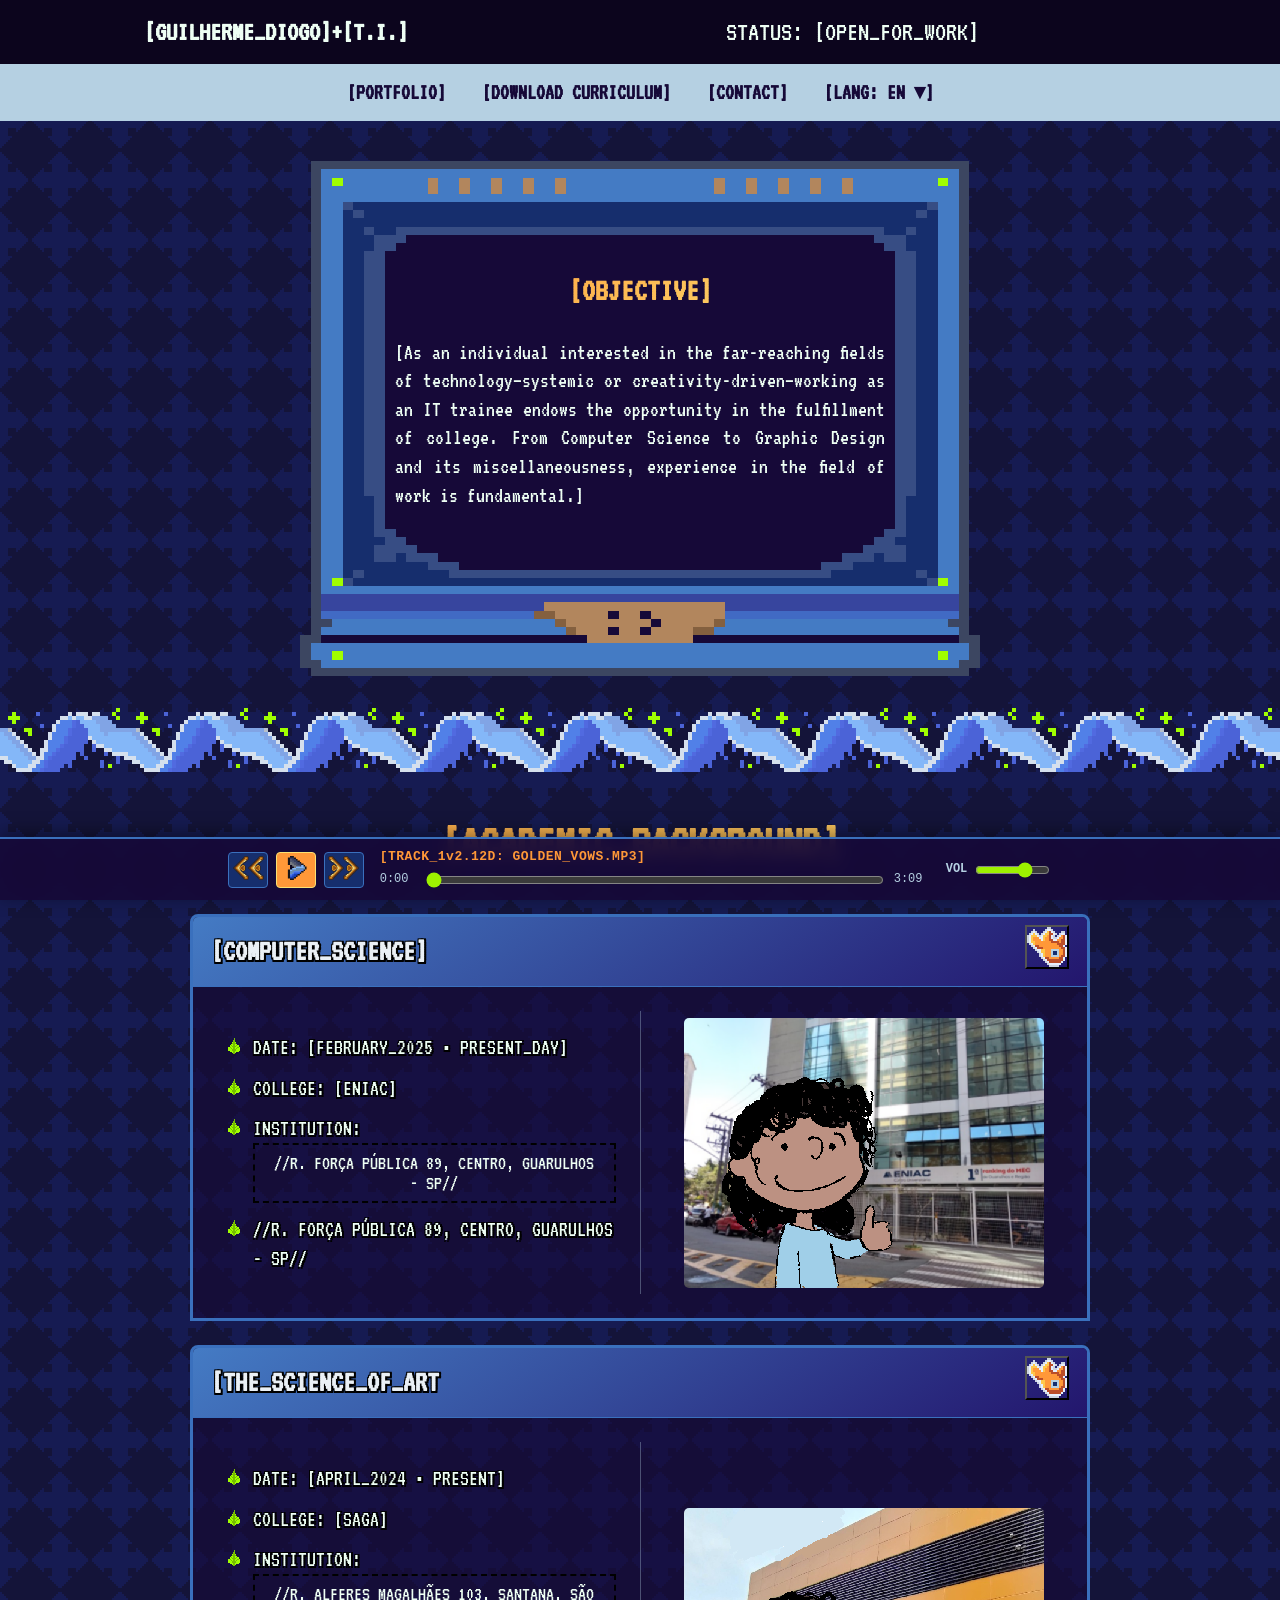
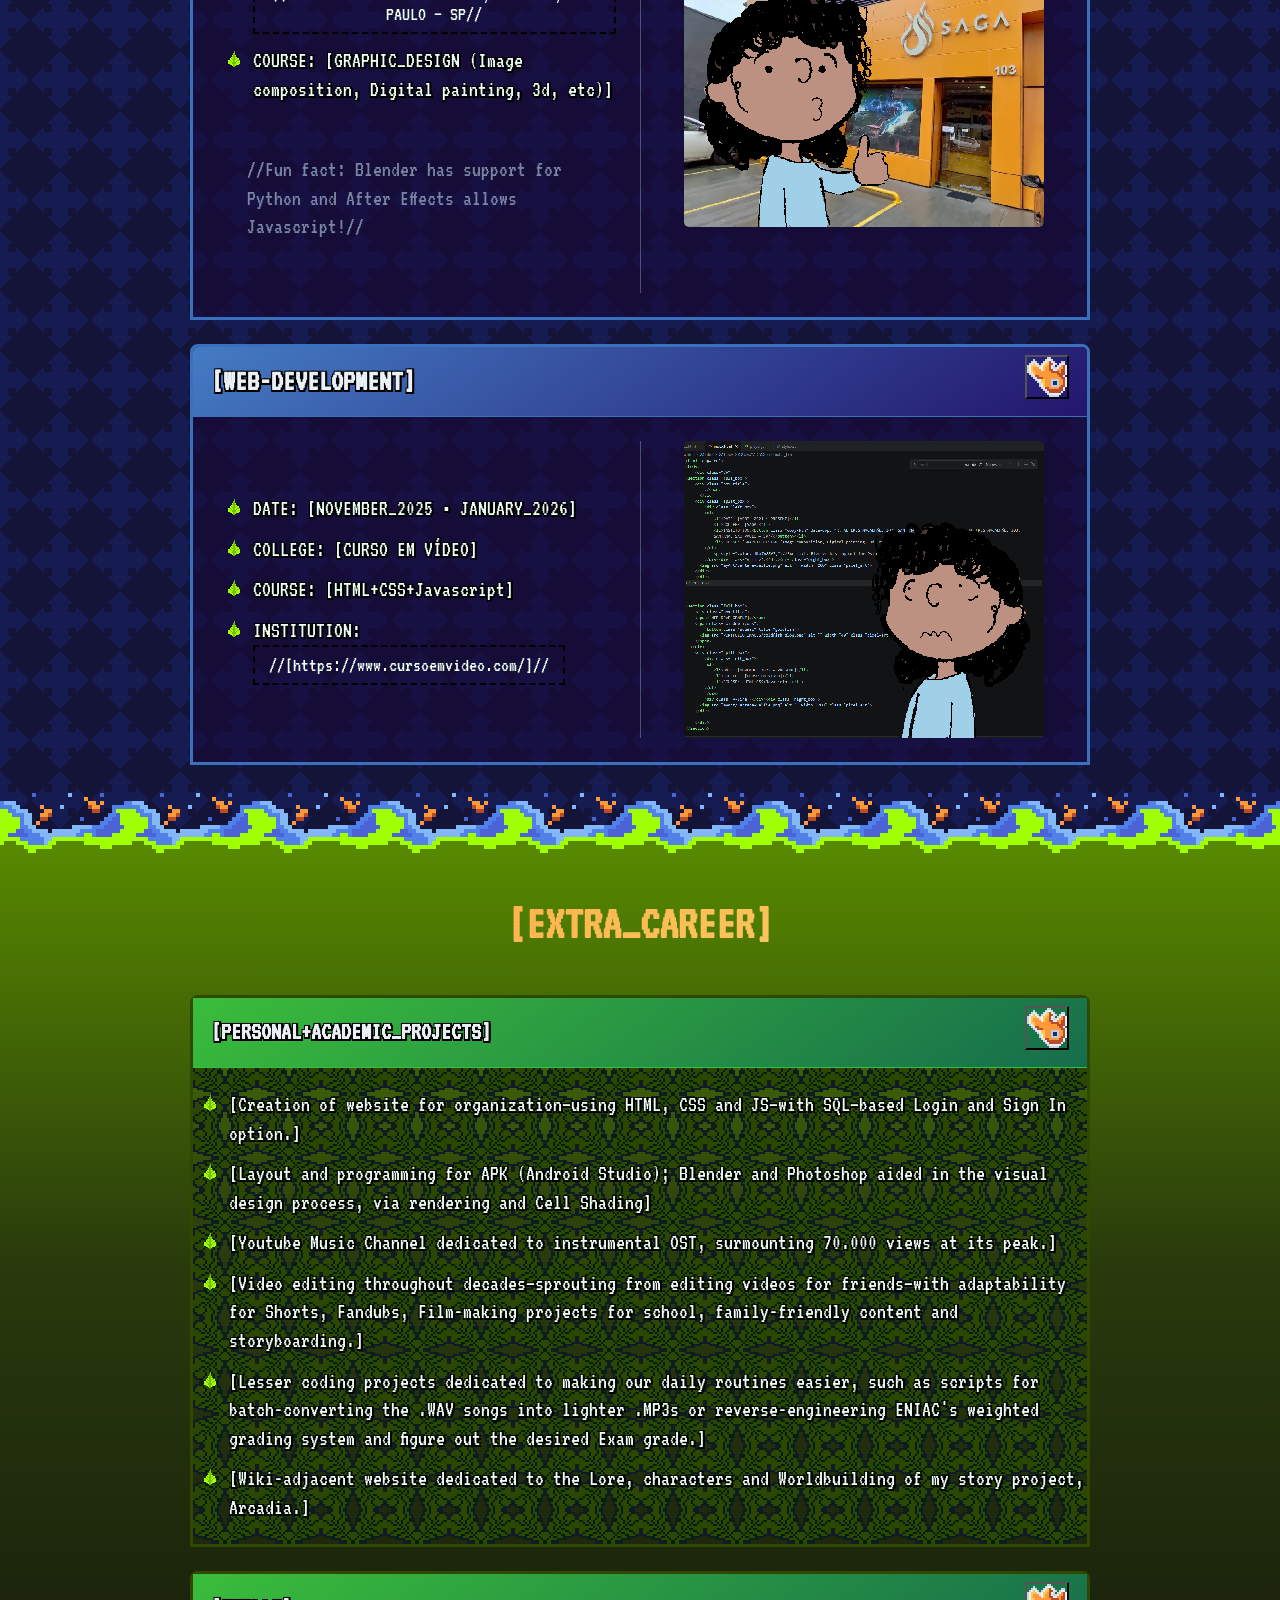
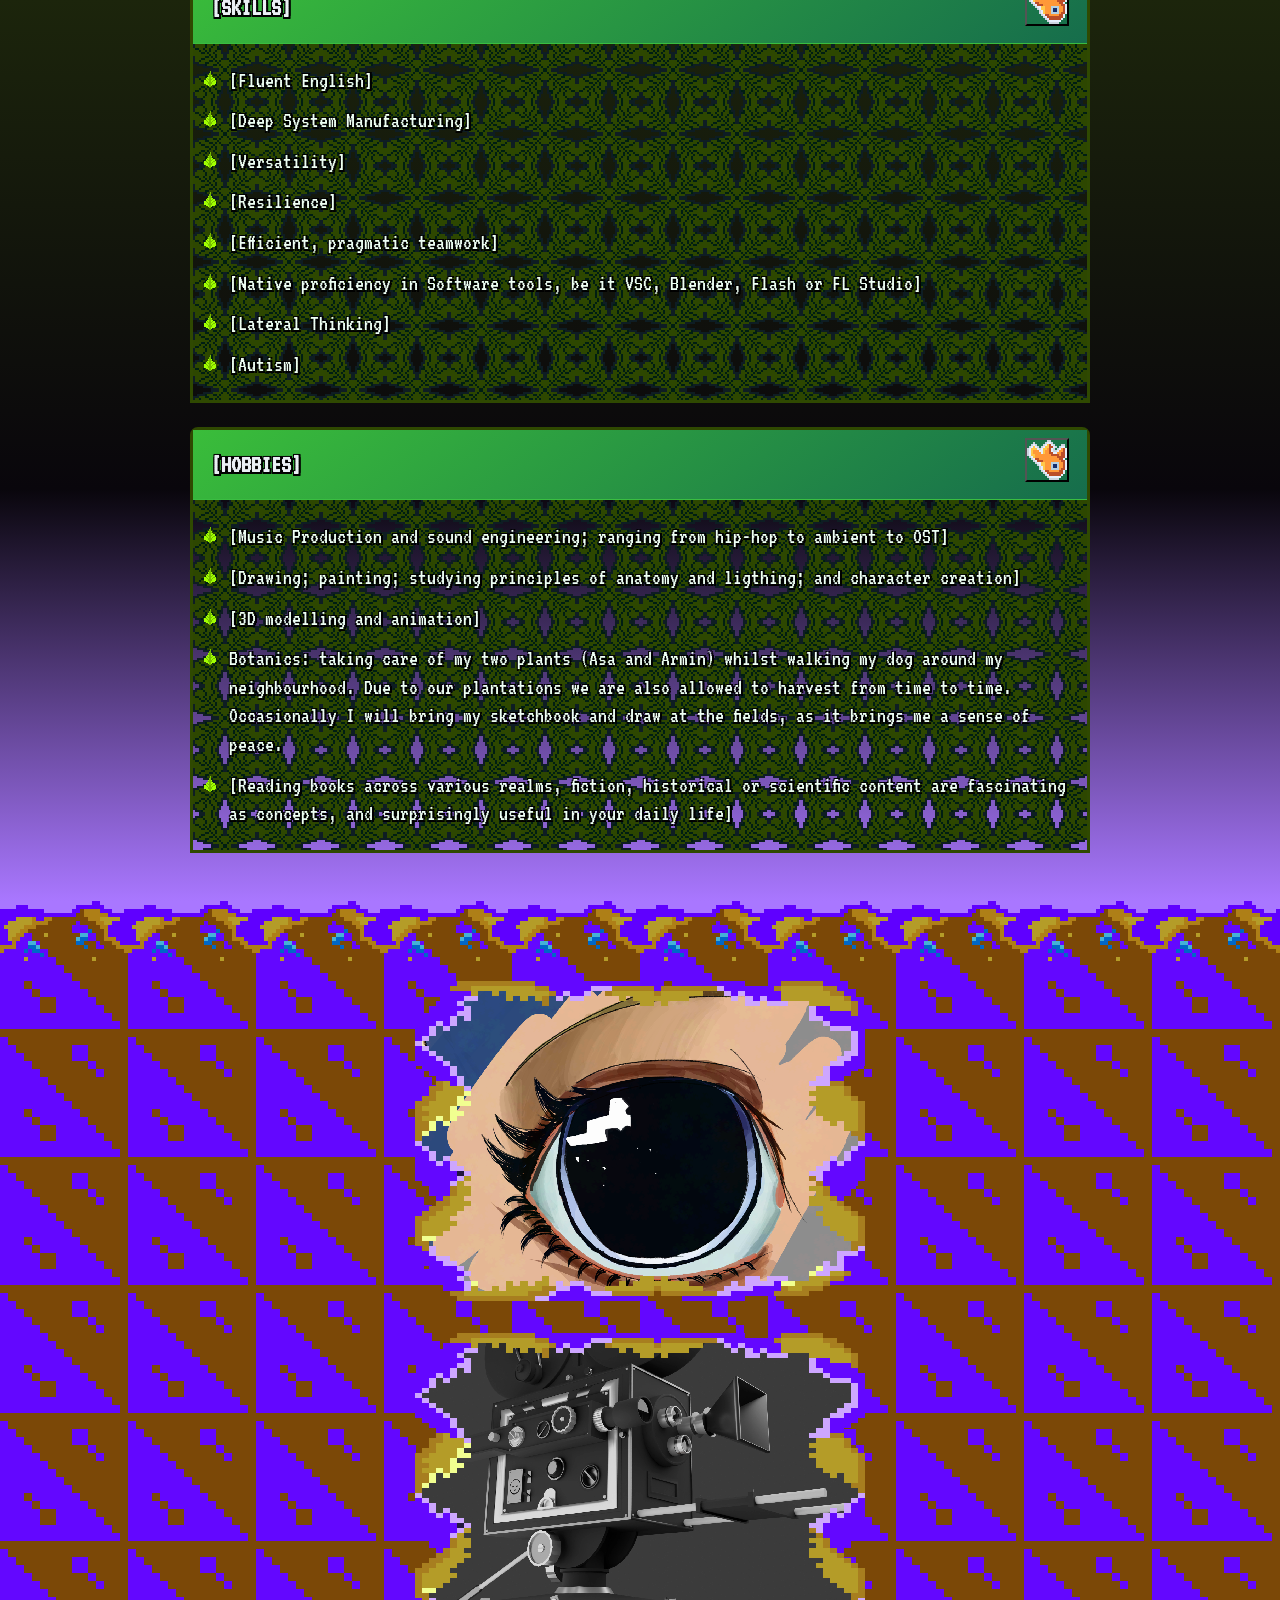
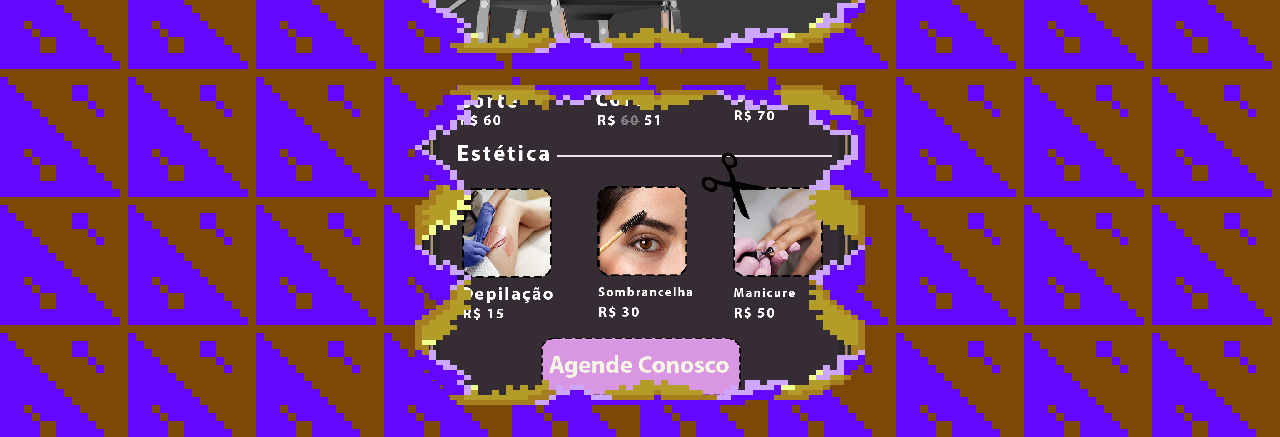
<file: index.html>
<!DOCTYPE html>
<html lang="en">
<head>
    <meta name="viewport" content="width=device-width, initial-scale=1.0">
<meta name="description" content="IT portfolio: projects, music, pixel art, and 3D work.">
    <title>Curriculum</title>
    <link rel="stylesheet" href="style.css">
    <link rel="preconnect" href="https://fonts.googleapis.com">
<link rel="preconnect" href="https://fonts.gstatic.com" crossorigin>
<link href="https://fonts.googleapis.com/css2?family=VT323&display=swap" rel="stylesheet">
</head>
<body>
    <header class="header">
  <div class="topbar">
    <a href="#Index">[GUILHERME_DIOGO]+[T.I.]</a>
    <div class="STATUS" data-lang="status">STATUS: [OPEN_FOR_WORK]</div>
  </div>
  <nav class="navbar"> 
    <a href="#Portfolio" data-lang="navbar_Portfolio">Portfolio</a>
    <a href="Curriculo-TI.pdf" target="_blank" data-lang="navbar_Curriculum">Download Curriculum</a>
    <a href="Contact.html" data-lang="navbar_Contact">CONTACT</a>
    <details class="lang_dropdown" id="lang-dropdown">
  <summary id="lang-summary">[LANG]</summary>
  <div class="lang_menu">
    <button type="button" data-set-lang="en">ENGLISH (EN)</button>
    <button type="button" data-set-lang="pt">PORTUGUÊS (PT-BR)</button>
    <!-- add as many languages as you want! -->
  </div>
</details>
  </nav>
</header>
<div class="main" id="Index">
  <div class="pixel_pc">
    <h2 data-lang="objective_title">[OBJECTIVE]</h2>
    <p data-lang="objective_text">[As an individual interested in the far-reaching fields of technology—systemic or creativity-driven—working as an IT trainee endows the opportunity in the fulfillment of college. From Computer Science to Graphic Design and its miscellaneousness, experience in the field of work is fundamental.]</p>
  </div>
<hr>    


    <h2 class="TITLE" data-lang="academic_background">[ACADEMIC_BACKGROUND]</h2>
<section class="full_box">
  <!-- Window Title Bar -->
  <div class="box_title">
    <span data-lang="computer_science">[COMPUTER_SCIENCE]</span>
    <span class="window_icons">
        <button class="squeal" title="goldfish">
      <img src="PORTFOLIO_IMAGES/goldfish_glow.png" alt="" width="40" class="pixel-art"></button>
    </span>
  </div>
  <div class="split_box">
    <div class="left_box">
      <ul> 
        <li data-lang="cs_date">
          DATE: [FEBRUARY_2025 • PRESENT_DAY]</li>
        <li data-lang="cs_college">
          COLLEGE: [ENIAC]</li>
        <li>
          <span data-lang="inst">INSTITUTION:</span><button class="copy-btn" data-copy="R. Força Pública, 89, Guarulhos - SP">//R. FORÇA PÚBLICA 89, CENTRO, GUARULHOS - SP//</button></li>
        <li data-lang="cs_course">
          COURSE: [INFORMATION_TECHNOLOGY • THIRD_TRIMESTER]</li>
      </ul>
    </div><div class="v-line"></div><div class="right_box">
      <img src="myArt/Eniac-Selfie.png" alt="" class="pixel_art">
    </div>
  </div>
</section>





<section class="full_box">
    <div class="box_title">
        <span data-lang="the_science_of_art">[THE_SCIENCE_OF_ART]</span>
        <span class="window_icons" type="button">
          <button class="squeal"><img src="PORTFOLIO_IMAGES/goldfish_glow.png" alt="" class="pixel-art" width="40px"></button>
        </span>
      </div>
    <div class="split_box">
        <div class="left_box">
        <ul>
            <li data-lang="tsa_date">DATE: [APRIL_2024 • PRESENT]</li>
            <li data-lang="tsa_college">COLLEGE: [SAGA]</li>
            <li><span  data-lang="inst">INSTITUTION:</span><button class="copy-btn" data-copy="R. ALFERES MAGALHÃES 103, SANTANA, SÃO PAULO — SP">//R. ALFERES MAGALHÃES 103, SANTANA, SÃO PAULO — SP//</button></li>
            <li data-lang="tsa_course">COURSE: [GRAPHIC_DESIGN (Image composition, Digital painting, 3d, etc)]</li>
        </ul>
            <p style="color: #7A85A3;" data-lang="tsa_fun_fact">//Fun fact: Blender has support for Python and After Effects allows Javascript!//</p>
        </div><div class="v-line"></div><div class="right_box">
      <img src="myArt/Santana-Selfie.png" alt="" class="pixel_art">
    </div>
    </div>
</section>



<section class="full_box">
    <div class="box_title">
    <span data-lang="web_dev">[WEB-DEVELOPMENT]</span>
    <span class="window_icons">
        <button class="squeal" title="goldfish">
      <img src="PORTFOLIO_IMAGES/goldfish_glow.png" alt="" width="40" class="pixel-art"></button>
    </span>
  </div>
    <div class="split_box">
        <div class="left_box">
        <ul>
            <li data-lang="web_dev_date">DATE: [NOVEMBER_2025 • JANUARY_2026]</li>
            <li data-lang="web_dev_college">COLLEGE: [CURSO EM VÍDEO]</li>
            <li data-lang="web_dev_course">COURSE: [HTML+CSS+Javascript]</li>
            <li><span  data-lang="inst">INSTITUTION:</span> <button class="copy-btn" data-copy="[https://www.cursoemvideo.com/]">//[https://www.cursoemvideo.com/]//</button></li>
        </ul>
        </div>
        <div class="v-line"></div>
        <div class="right_box">
      <img src="myArt/curso-selfie.png" alt="" class="pixel_art">
    </div>
  </div>
  
</section>

  <hr class="hr_section2">   
  
<section class="green_gradient">

<h2 class="TITLE" data-lang="extra_career">[EXTRA_CAREER]</h2>
    <div class="full_box_green">
      <div class="box_title_green">
    <span class="h3_title" data-lang="personal+academic_projects">[PERSONAL+ACADEMIC_PROJECTS]</span>
    <span class="window_icons">
        <button class="squeal" title="goldfish">
      <img src="PORTFOLIO_IMAGES/goldfish_glow.png" alt="" width="40" class="pixel-art"></button>
    </span>
  </div>
      <ul>
          <li data-lang="LC_1">[Creation of website for organization—using HTML, CSS and JS—with SQL—based Login and Sign In option.] </li>
          <li data-lang="LC_2">[Layout and programming for APK (Android Studio); Blender and Photoshop aided in the visual design process, via rendering and Cell Shading]</li>
          <li data-lang="LC_3"><a href="https://www.youtube.com/@Tsinakantli" target="_blank" class="blank_link">[Youtube Music Channel dedicated to instrumental OST, surmounting 70.000 views at its peak.]</a></li>
          <li data-lang="LC_4">[Video editing throughout decades—sprouting from editing videos for friends—with adaptability for Shorts, Fandubs, Film-making projects for school, family-friendly content and storyboarding.]</li>
          <li data-lang="LC_5">[Lesser coding projects dedicated to making our daily routines easier, such as scripts for batch-converting the .WAV songs into lighter .MP3s or reverse-engineering ENIAC's weighted grading system and figure out the desired Exam grade.]</li>
          <li data-lang="LC_6">[Wiki-adjacent website dedicated to the Lore, characters and Worldbuilding of my story project, Arcadia.]</li>
                      <!-- make sure to link the #coding page and youtube channel-->
        </ul>       
        </div>
      
    <div class="full_box_green">
      <div class="box_title_green">
    <span class="h3_title" data-lang="SKILLS">[SKILLS]</span>
    <span class="window_icons">
        <button class="squeal" title="goldfish">
      <img src="PORTFOLIO_IMAGES/goldfish_glow.png" alt="" width="40" class="pixel-art"></button>
    </span>
  </div>
      <ul class="EX">
          <li data-lang="SK_1">[Fluent English]</li>
          <li data-lang="SK_2">[Deep System Manufacturing]</li>
          <li data-lang="SK_3">[Versatility]</li>
          <li data-lang="SK_4">[Resilience]</li>
          <li data-lang="SK_5">[Efficient, pragmatic teamwork]</li>
          <li data-lang="SK_6">[Native proficiency in Software tools, be it VSC, Blender, Flash or FL Studio]</li>
          <li data-lang="SK_7">[Lateral Thinking]</li>
          <li data-lang="SK_8">[Autism]</li>
      </ul>
    </div>
    <div class="full_box_green">
      <div class="box_title_green">
        <span class="h3_title" data-lang="hobbies">[HOBBIES]</span>
        <span class="window_icons" type="button">
          <button class="squeal"><img src="PORTFOLIO_IMAGES/goldfish_glow.png" alt="" width="40" class="pixel-art"></button>
        </span>
      
</div>
      <ul>
          <li data-lang="HB_1">[Music Production and sound engineering; ranging from hip-hop to ambient to OST]</li>
          <li data-lang="HB_2">[Drawing, painting and character creation]</li>
          <li data-lang="HB_3">[3d modelling and animation]</li>
          <li data-lang="HB_4">Botanics; taking care of my two plants (Asa and Armin) whilst walking my dog around my neighbourhood. Due to our plantations we are also allowed to harvest from time to time. Occasionally I will bring my sketchbook and draw at the fields, as it brings me a sense of peace.</li>
          <li data-lang="HB_5">[Reading books across various realms, fiction, historical or scientific content are fascinating as concepts, and surprisingly useful in your daily life] </li>
      </ul>
</section>
<section class="regalia">
<hr class="hr_reverse">
<div class="ARTCARDS">
   <div class="fish_layer"></div>
    <div class="WHEEL">
      
        <img src="myArt/catboy.webp" alt="Image 1" loading="lazy">
        <img class="tall" src="myArt/evangelion_EN.webp" alt="Art 1" loading="lazy">
        <img class="tall" src="myArt/PERFECT_BLUE.svg" alt="Art 2" loading="lazy">
        <img class="tall" src="myArt/ZOEY.png" alt="Art 3 demo" loading="lazy">
        <img class="tall" src="myArt/valuestudy20.webp" alt="Art 3 demo" loading="lazy">
                <!--2d art-->
    </div>
        <div class="WHEEL">
          <img class="tall" src="myArt/camera blender.webp" alt="Image 1" loading="lazy">
          <video autoplay loop muted playsinline>
  <source src="myArt/lego.mp4" type="video/mp4">
          </video>
          <video autoplay loop muted playsinline>
  <source src="myArt/WayTooLate.mp4" type="video/mp4">
          </video>
                  <!--3d work here-->
        </div>
    
        <div class="WHEEL">
          <img class="tall" src="myArt/MENU.png" alt="App 1 demo" loading="lazy">
          <img class="tall" src="myArt/JUMP_FINAL_SWORD.gif" alt="App 2 demo" loading="lazy">
          <img class="tall" src="myArt/agendamentos.png" alt="App 3 demo" loading="lazy">

                  <!--projetos para escola-->
    </div>
</div>
</section>


    <div class="music_player">
  <audio id="audio" preload="metadata"></audio>

  <!-- play, prev, and next Buttons -->
  <div class="player_controls">
    <button id="prev-btn" class="player_btn" title="Previous Track"> 
      <img src="PORTFOLIO_IMAGES/prev_btn.png" alt="">
    </button>
    <button id="play-btn" class="player_btn play_main" title="Play / Pause">
  <img id="play-icon" src="PORTFOLIO_IMAGES/play_btn.png" alt="Play">
</button>
    <button id="next-btn" class="player_btn" title="Next Track">
      <img src="PORTFOLIO_IMAGES/next_btn.png">
    </button>
  </div>
  <div class="player_info">
    <span id="track-title" class="track_title">[LOADING_MP3...]</span>
    <div class="progress_row">
      <span id="current-time" class="time_text">0:00</span>
      <input type="range" id="seek-bar" class="seek_bar" value="0" min="0" max="100" step="0.1">
      <span id="duration" class="time_text">0:00</span>
    </div>
  </div>

  <!-- volume button (really hard) -->
  <div class="player_volume">
    <span class="vol_label">VOL</span>
    <input type="range" id="volume-bar" class="volume_bar" value="0.7" min="0" max="1" step="0.05">
  </div>
</div>
<script src="player.js"></script>
<script src="main.js"></script>
<script src="lang.js"></script>
    </body>
</html>
</file>
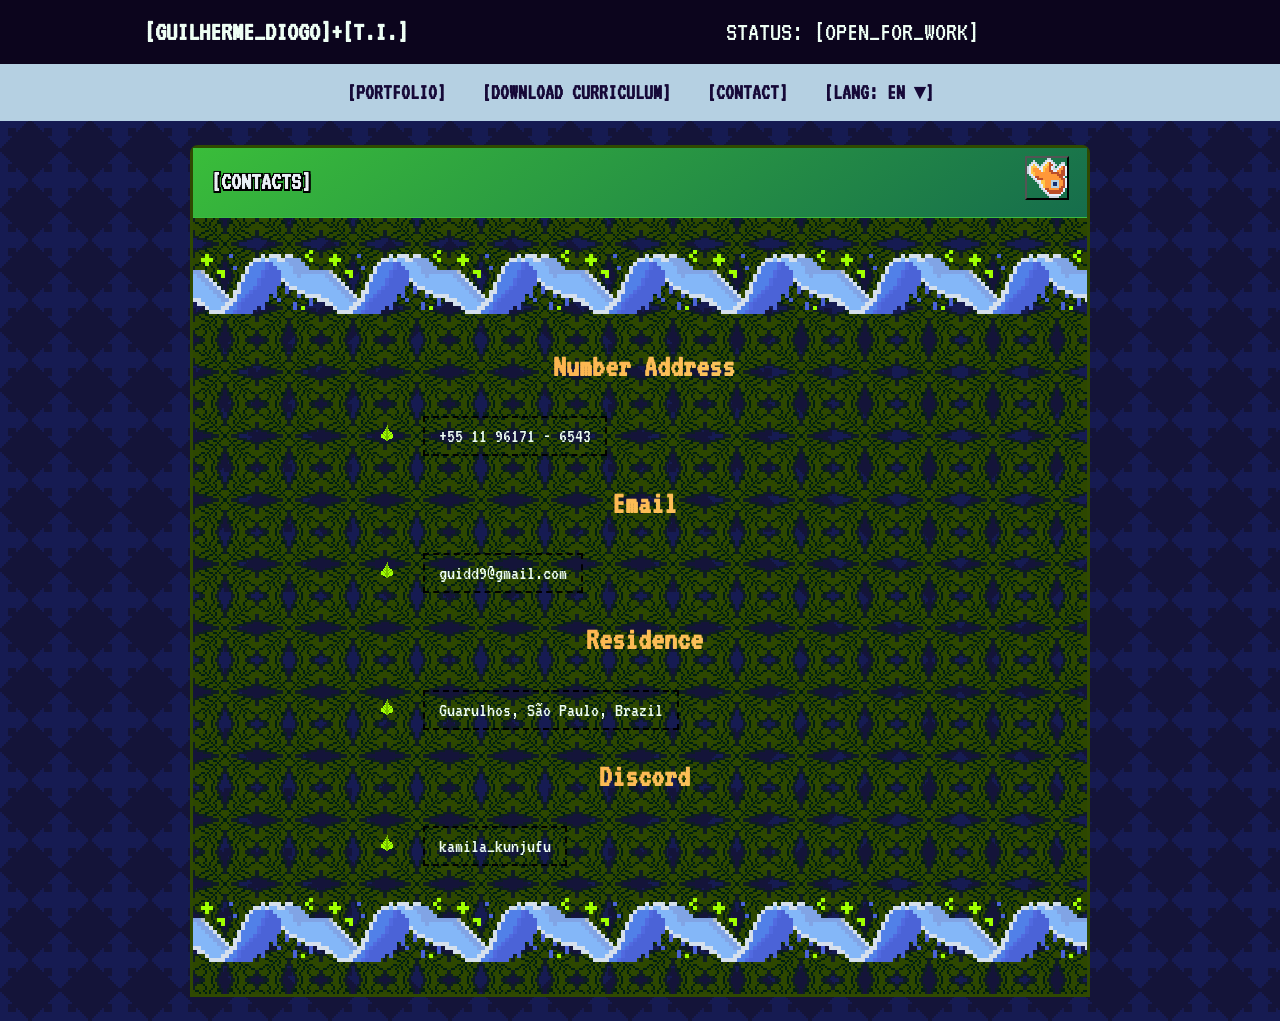
<file: Contact.html>
<!DOCTYPE html>
<html lang="en">
<head>
    <meta name="viewport" content="width=device-width, initial-scale=1.0">
<meta name="description" content="IT portfolio: projects, music, pixel art, and 3D work.">
    <title>Curriculum</title>
    <link rel="stylesheet" href="style.css">
    <link rel="preconnect" href="https://fonts.googleapis.com">
<link rel="preconnect" href="https://fonts.gstatic.com" crossorigin>
<link href="https://fonts.googleapis.com/css2?family=VT323&display=swap" rel="stylesheet">
</head>
<body>
    <header class="header">
  <div class="topbar">
    <a href="#Index">[GUILHERME_DIOGO]+[T.I.]</a>
    <div class="STATUS" data-lang="status">STATUS: [OPEN_FOR_WORK]</div>
  </div>
  <nav class="navbar"> 
    <a href="#Portfolio" data-lang="navbar_Portfolio">Portfolio</a>
    <a href="Curriculo-TI.pdf" target="_blank" data-lang="navbar_Curriculum">Download Curriculum</a>
    <a href="Contact.html" data-lang="navbar_Contact">CONTACT</a>
    <details class="lang_dropdown" id="lang-dropdown">
  <summary id="lang-summary">[LANGUAGE]</summary>
  <div class="lang_menu">
    <button type="button" data-set-lang="en">ENGLISH (EN)</button>
    <button type="button" data-set-lang="pt">PORTUGUÊS (PT-BR)</button>
    <!-- add as many languages as you want! -->
  </div>
</details>
  </nav>
</header>
        <section class="full_box_green">
        <div class="box_title_green"> <span class="h3_title">[CONTACTS]</span>
        <span class="window_icons">
        <button class="squeal" title="goldfish">
      <img src="PORTFOLIO_IMAGES/goldfish_glow.png" alt="" width="40" class="pixel-art"></button>
      </div>
      <hr>
            <ul>
            <h2>Number Address</h2>
            <li class="contact_item"><button class="copy-btn" data-copy="+55 11 96171 - 6543">+55 11 96171 - 6543</button></li>
            <h2>Email</h2>
            <li class="contact_item"><button class="copy-btn" data-copy="guidd9@gmail.com">guidd9@gmail.com</button></li>
            <h2>Residence</h2>
            <li class="contact_item"><button class="copy-btn" data-copy="Guarulhos, São Paulo, Brazil">Guarulhos, São Paulo, Brazil</button></li>
            <h2>Discord</h2>
            <li class="contact_item"><button class="copy-btn" data-copy="kamila_kunjufu">kamila_kunjufu</button></li>
            </ul>
</div>
                <hr>
        </div>
        </section>
    </div>
    <script src="player.js"></script>
<script src="main.js"></script>
<script src="lang.js"></script>
</body>
</html>
</file>
<file: style.css>
* {
  box-sizing: border-box;
}


.vt323-regular {
  font-family: "VT323", monospace;
  font-weight: 400;
  font-style:normal;
  font-smooth: never;
-webkit-font-smoothing : none;
font-size: large;
}


.STATUS{
  text-align: center;
  padding: 14px 16px;
  top: 10px;
  flex: 1;
  font-size: 28px;
  animation: colorShift 2s linear infinite reverse;
}

@keyframes colorShift{
  10% {color: #FF9838;}
  50% {color: #F0A096;}
  100%{color: #a44cbd;}
}
body {
  background-image: url("PORTFOLIO_IMAGES/BGPATTERN.png");
  font-family: "VT323", monospace;
  font-size: 22px;
  line-height: 1.3;
  margin: 0;
  background-color: linear-gradient(145deg, #210D55 0%, #163fa5 100%);
  color: #EEFFF4;}

.TITLE{
  font-size: 48px;
}

.blank_link{
  color: #EEFFF4;
  animation: Link_Color 2s linear infinite reverse;
  border-style: dashed;
  border-width: 2px;
  background: transparent;
  transition: 0.15s ease;
}

.blank_link:hover{
  background: #160938;
  transition: ease-in-out;
  animation-play-state: paused;
  border-style: none;
}

@keyframes Link_Color{
  0% {color: #EEFFF4;}
  100% {color: #dc68ff;}
}


.header {
  position: sticky;
  top: 0;
  width: 100%;
  z-index: 100;
  background-color: #0c051d;
}

.topbar {
  margin-left: 10%;
  display: flex;
}

.topbar a {
  display: block;
  color: #EEFFF4;
  padding: 14px 16px;
  text-decoration: none;
  font-size: 28px;
  font-weight: 700;
}

.topbar a:hover {
  background: #B5D0E2;
  color: #160938;
}

.navbar {
  background-color: #B5D0E2;
  display: flex;
  flex-wrap:wrap;
  max-width:100%;
  justify-content: center;
}

.navbar a {
  display: block;
  color: #160938;
  text-align: center;
  padding: 14px 18px;
  text-decoration: none;
  font-size: 22px;
  font-weight: 700
}


.navbar a:hover {
  background: #160938;
  color: #B5D0E2;
}

.lang_dropdown {
  position: relative;
}

.lang_dropdown summary {
  list-style: none;
  cursor: pointer;
  color: #160938;
  padding: 14px 18px;
  font-size: 22px;
  font-weight: 700;
  user-select: none;
}

.lang_dropdown summary::-webkit-details-marker {
  display: none;
}

.lang_dropdown summary:hover,
.lang_dropdown[open] summary {
  background: #160938;
  color: #B5D0E2;
}

.lang_menu {
  position: absolute;
  top: 100%;
  right: 0;
  min-width: 195px;
  background: #160938;
  border: 1px solid #3A70BD;
  z-index: 200;
  display: flex;
  flex-direction: column;
}

.lang_menu button {
  font-family: inherit;
  font-size: 20px;
  text-align: left;
  background: transparent;
  color: #EEFFF4;
  border: none;
  border-bottom: 1px solid rgba(58, 112, 189, 0.35);
  padding: 10px 14px;
  cursor: pointer;
}

.lang_menu button:last-child {
  border-bottom: none;
}

.lang_menu button:hover {
  background: #FF9838;
  color: #160938;
}

.main {
  margin: 0;
  color: #EEFFF4;
}

.pixel_pc {
  width: 100%;
  max-width: 680px;
  max-height: 680px;
  margin: 32px auto;
  box-sizing: border-box;
  background-image: url("PORTFOLIO_IMAGES/MONITOR.png");
  background-size: 100% 100%;
  background-repeat: no-repeat;
  image-rendering: pixelated;
  padding: 90px 95px 145px 95px;
}

.pixel_pc h2
{
 text-align: center;
}
.pixel_pc p, h2 {
  text-align: justify;
  padding: 0;
  margin-left: 0;
  margin-right: 0;
}




.full_box {
  background: rgba(22, 9, 56, 0.55);
  border: 3px solid #3A70BD;
  border-radius: 8px 8px 0 0;
  overflow: hidden;
  max-width: 900px;
  margin: 24px auto;
  padding: 0;
}

.box_title {
  display: flex;
  justify-content: space-between;
  align-items: center;
  background: linear-gradient(145deg, #447BC4 0%, #23166d 100%);
  color: #eaf0f5;
  font-weight: 700;
  font-size: 30px;
  padding: 8px 18px;
  margin: 0;
  border-bottom: 1px solid #3A70BD;
text-shadow: -1.5px -1.5px 0 #000, 1.5px -1.5px 0 #000, -1.5px 1.5px 0 #000, 1.5px 1.5px 0 #000;}

.split_box {
  display: flex;
  align-items: center;
  gap: 24px;
  padding: 24px;
}

.left_box,
.right_box {
  flex: 1;
}

.right_box {
  display: flex;
  justify-content: center;
}

.right_box img {
  max-width: 360px;
  height: auto;
}
.v-line {
  width: 1px;
  align-self: stretch;
  background-color: rgba(181, 208, 226, 0.35);
}

.pixel_art {
  animation: floatOrb 2.5s ease-in-out infinite alternate;
  border-radius: 5px;
  image-rendering: pixelated;
}


h1 {
  font-size: 48px;
  font-weight: 700;
  color: #FF9838;
  text-shadow: #f8ddc3;
}

h2 {
  color: #FF9838;
  text-align: center;
  background-image: linear-gradient(145deg, #FF9838, #fae173);
  -webkit-background-clip: text;
  background-clip: text;
  -webkit-text-fill-color: transparent;
  color: transparent;
  font-size: 32px;
  }

p{
  padding: 30px;
}

ul {
  color: #EEFFF4;
  list-style: none;  
  padding-left: 8px;
}

li {
  margin: 12px 0;
  padding-left: 28px;
  position: relative;
  text-shadow: -1.5px -1.5px 0 #000, 1.5px -1.5px 0 #000, -1.5px 1.5px 0 #000, 1.5px 1.5px 0 #000;
}
li::before{
  content: "";
  position: absolute;
  left: 0;
  top: 4px;
  width: 18px;
  height: 18px;
  background-image: url("PORTFOLIO_IMAGES/leaf_bullet.png");
  background-size: contain ;
  background-repeat: no-repeat;
  image-rendering: pixelated;
}

.contact_item{
  font-size: 30px;
  align-items: center;
  padding-left: 25%;
}

.contact_item::before{
  content: "";
  position: absolute;
  left: 20%;
  top: 10px;
  width: 18px;
  height: 18px;
  background-image: url("PORTFOLIO_IMAGES/leaf_bullet.png");
  background-size: contain ;
  background-repeat: no-repeat;
  image-rendering: pixelated;
}

@keyframes floatOrb {
  0% {
    transform: translateY(0);
  }
  100% {
    transform: translateY(-10px);
  }
}


hr {
  border: none; 
  height: 64px; 
  margin: 32px 0;
  background-size: 128px auto;

  background-image: url("PORTFOLIO_IMAGES/LINEBREAK.png");
  background-repeat: repeat-x;
  background-position: left center;
  image-rendering: pixelated;
}

.hr_section2 {
  border: none; 
  height: 64px; 
  margin: 0 0;
  background-size: 128px auto;
  gap: 0;

  background-image: url("PORTFOLIO_IMAGES/Ocean_Swing_LineBreak.png");
  background-repeat: repeat-x;
  background-position: left center;
  image-rendering: pixelated;
}

.hr_reverse{
  border: none; 
  height: 64px; 
  margin: 0 0;
  background-size: 128px auto;
  gap: 0;
  background-image: url("PORTFOLIO_IMAGES/Ocean_Swing_Invert.png");
  background-repeat: repeat-x;
  background-position: left center;
  image-rendering: pixelated;
}


.green_gradient{
  display: flow-root;
  background-image: linear-gradient(180deg, #568800 0%, #293a0c 25%, #09060c 75%, #a977ff 100% );
  padding: 0 16px 24px;
}

.full_box_green{
  background-image: url(PORTFOLIO_IMAGES/leaf.png);
  border: 3px solid #2f4901 ;
  border-radius: 8px 8px 0 0;
  max-width: 900px;
  margin: 24px auto;
  padding: 0;
}

.box_title_green {
  display: flex;
  justify-content: space-between;
  align-items: center;
  background: linear-gradient(145deg, #3abd3a 0%, #166d4c 100%);
  color: #eaf0f5;
  font-weight: 700;
  font-size: 30px;
  padding: 8px 18px;
  margin: 0;
  border-bottom: 1px solid #3abd41;
  text-shadow: -1.5px -1.5px 0 #000, 1.5px -1.5px 0 #000, -1.5px 1.5px 0 #000, 1.5px 1.5px 0 #000;
}

.cross_to_invert{
  display: flow-root;
  background-image: linear-gradient(180deg, transparent 50%, #a977ff 100%);
  padding: 0 16px 24px;
}

/* MUSIC PLAYER */

.music_player {
  position: fixed;
  bottom: 0;
  left: 0;
  width: 100%;
  z-index: 100;

  display: flex;
  align-items: center;
  justify-content: center;
  gap: 16px;
  padding: 10px 20px;

 
  background: rgba(22, 9, 56, 0.92);
  backdrop-filter: blur(8px);
  border-top: 2px solid #3A70BD;
  box-shadow: 0 -4px 18px rgba(0, 0, 0, 0.45);
  font-family: monospace;
}

.player_controls {
  display: flex;
  align-items: center;
  gap: 8px;
}

.player_btn {
  background: #162E6D;
  color: #EEFFF4;
  border: 1px solid #3A70BD;
  border-radius: 4px;
  padding: 3px 1px;
  font-family: monospace;
  font-weight: 700;
  cursor: pointer;
  transition: 0.15s ease;
}

.player_btn img{
  height: 24px;
  width: 36px;
}

.player_btn:hover {
  background: #3A70BD;
  border-color: #B5D0E2;
}

.play_main {
  background: #FF9838;
  color: #160938;
  border-color: #fae173;
  min-width: 38px;
}

.play_main:hover {
  background: #fae173;
  color: #160938;
}

.player_info {
  flex: 1;
  display: flex;
  flex-direction: column;
  gap: 4px;
  max-width: 550px;
}

.track_title {
  color: #FF9838;
  font-size: 13px;
  font-weight: 700;
  letter-spacing: 0.5px;
  white-space: nowrap;
  overflow: hidden;
  text-overflow: ellipsis;
}

.progress_row {
  display: flex;
  align-items: center;
  gap: 8px;
}

.time_text {
  color: #B5D0E2;
  font-size: 12px;
  min-width: 36px;
}

.seek_bar {
  flex: 1;
  accent-color: #9DF100;
  cursor: pointer;
}

.player_volume {
  display: flex;
  align-items: center;
  gap: 6px;
}

.vol_label {
  color: #B5D0E2;
  font-size: 12px;
  font-weight: 700;
}

.volume_bar {
  width: 75px;
  accent-color: #9DF100;
  cursor: pointer;
}




/* FISH */

.squeal {
  background-color: transparent;
  padding: 0;
  cursor: pointer;
}

.squeal img {
  image-rendering: pixelated;
  display: block;
  transition: transform 0.1s ease;
}

.squeal:active img {
  transform: scale(0.88);
}

.squeal.shaking {
  animation: horizontal-shaking 0.35s ease-in-out;
}

@keyframes horizontal-shaking {
  0%   { transform: translateX(0); }
  25%  { transform: translateX(5px); }
  50%  { transform: translateX(-5px); }
  75%  { transform: translateX(5px); }
  100% { transform: translateX(0); }
}
.copy-btn {
  font-family: inherit;
  font-size: 20px;
  background: transparent;
  color: #EEFFF4;
  border-style: dashed;
  padding: 8px 14px;
  cursor: pointer;
  transition: 0.15s ease;
}

.copy-btn:hover {
  background: #3A70BD;
  border-color: #B5D0E2;
}


.copy-btn.copied {
  background: #FF9838;
  color: #160938;
  border-color: #EEFFF4;
}


.h3_title{
  font-size: 25px;
}

/*THE WHEEL*/

.WHEEL {
  position: relative;
  width: 100%;
  max-width: 450px;
  height: 320px;
  margin: 16px auto 32px;

  background-image: url("PORTFOLIO_IMAGES/WINDOW.png");
  background-size: 100% 100%;
  background-repeat: no-repeat;
  image-rendering: pixelated;

  transition: transform 0.25s ease-out, filter 0.25s ease-out;
}

.WHEEL img {
  position: absolute;
  inset: 0;
  width: 100%;
  height: 100%;
  object-fit: cover;
  -webkit-mask-image: url("PORTFOLIO_IMAGES/WINDOW_MASK.png");
  mask-image: url("PORTFOLIO_IMAGES/WINDOW_MASK.png");
  -webkit-mask-size: 100% 100%;
  mask-size: 100% 100%;

  opacity: 0;
  transition: opacity 0.6s ease, filter 0.9s ease-out;
  pointer-events: none;
}

.WHEEL img.tall {
  object-position: 50% 100%;
}
@keyframes panDown{
  0% {object-position: 50% 0%;}
  15% {object-position: 50% 0%;}
  85% {object-position: 50% 100%;}
  100% {object-position: 50% 100%;}
}

.WHEEL img.tall.active {
  animation: panDown 3.5s ease-in-out forwards;
}

.WHEEL:hover img.tall.active {
  animation-play-state: paused;
}

.WHEEL video {
  position: absolute;
  inset: 0;
  width: 100%;
  height: 100%;
  object-fit: cover;
  -webkit-mask-image: url("PORTFOLIO_IMAGES/WINDOW_MASK.png");
  mask-image: url("PORTFOLIO_IMAGES/WINDOW_MASK.png");
  -webkit-mask-size: 100% 100%;
  mask-size: 100% 100%;

  opacity: 0;
  transition: opacity 0.6s ease, filter 0.9s ease-out;
  pointer-events: none;
}

.WHEEL video.active {
  opacity: 1;
  pointer-events: auto;
}

.WHEEL img.active {
  opacity: 1;
  pointer-events: auto;
}

.WHEEL:hover{
  transform: scale(1.05);
  filter: brightness(0.8);
  transition: transform 0.25s ease-out, filter 0.25s ease-out;
}

.regalia{
  position: relative;
  overflow: hidden;
  background-image: url("PORTFOLIO_IMAGES/finalpatternm.png");
  background-size: 128px auto;
  display: flow-root;
  image-rendering: pixelated;
  transition: opacity 5 ease;
}

.fish_layer {
  position: absolute;
  inset: 0;
  z-index: 0;
  pointer-events: none;
}

.ARTCARDS {
  position: relative;
  z-index: 1; 
}

.bg_fish{
  position: absolute;
  top: 0;
  left: 0;
  height: auto;
  image-rendering: pixelated;
  opacity: 0.7;
}

/* MEDIA STUFF*/
@media (max-width: 600px){
  
  
  .navbar a{
    padding: 15px 2px;
    font-size: 20px;
    margin-left: 0;
  }
  .STATUS{
  font-size: 20px;
}
.lang_dropdown summary{
  font-size: 20px;
  
  padding: 15px 0px;
  margin-left: 0;
}
.topbar{
  margin-left: 6px;
}
.topbar a {
  margin-left: 0;
  padding: 2 2;
  font-size: 24px;
}
.pixel_pc h2,
.pixel_pc p {
  
  padding: 0 6px 0;
  margin-left: 19px;
  margin-right: 19px;
  margin-bottom: 30px;
}

}
@media (max-width: 700px) {

  .player_volume {
    display: none;
  }
  .music_player {
    padding: 8px 12px;
    gap: 10px;
  }
  .split_box {
    flex-direction: column;
  }

  .left_box {
    width: 100%;
    padding-right: 0;
    padding-bottom: 20px;
    border-right: none;
    border-bottom: 1px solid rgba(181, 208, 226, 0.35);
  }
}

@media (max-width: 600px) {
  .pixel_pc {
    font-size: 18px;
    padding: 55px 48px 90px 48px;
  }
}
</file>
